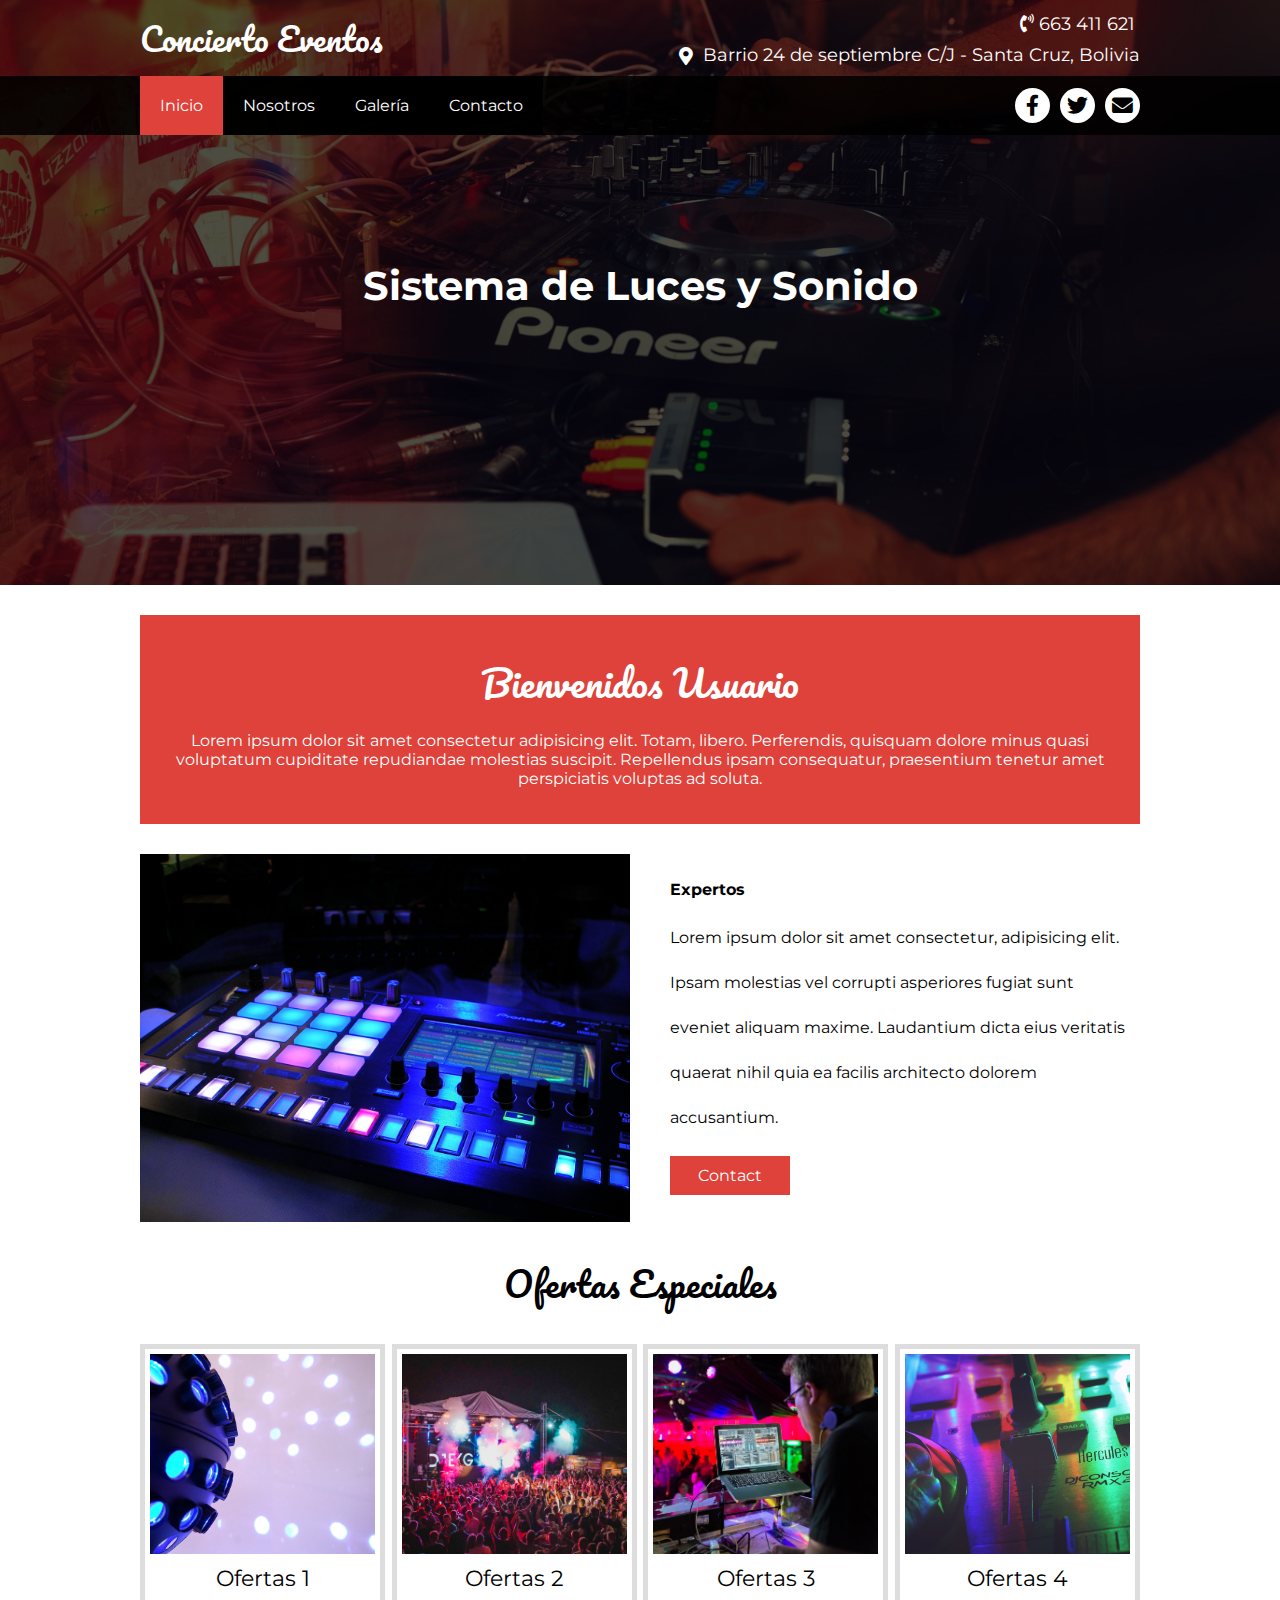
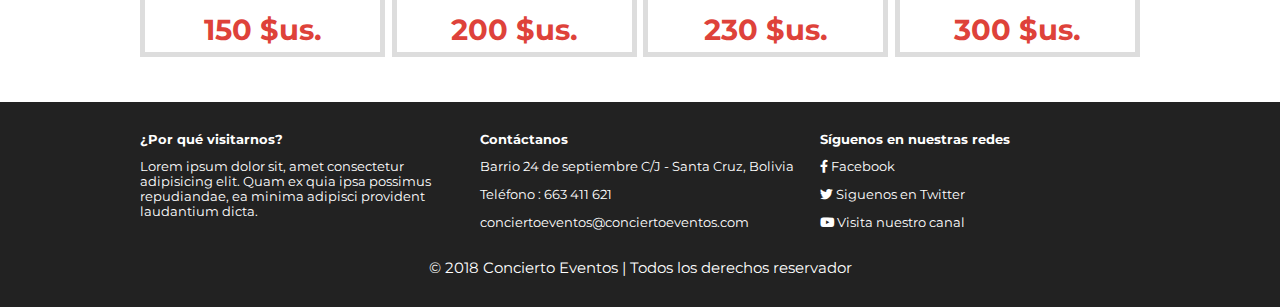
<file: index.html>
<!DOCTYPE html>
<html lang="es-ES">

<head>
  <meta charset="utf-8" />
  <meta http-equiv="X-UA-Compatible" content="IE=edge">
  <title>Concierto Eventos</title>
  <meta name="viewport" content="width=device-width, user-scalable=yes initial-scale=1, maximum-scale=3.0, minimum-scale=1.0">
  <link rel="stylesheet" href="https://use.fontawesome.com/releases/v5.4.1/css/all.css">
  <link rel="stylesheet" type="text/css" media="screen" href="css/estilos.css" />
</head>

<body>
  <header class="main-header">
    <div class="container container--flex">
      <div class="logo-container column column--50">
        <h1 class="logo">Concierto Eventos </h1>
      </div>
      <div class="main-header__contactInfo column column--50">
        <p class="main-header__contactInfo__phone">
          <span><i class="fas fa-phone-volume"></i> 663 411 621</span>
        </p>
        <p class="main-header__contactInfo__address"><span><i class="fas fa-map-marker-alt"></i></span> Barrio
          24 de septiembre C/J - Santa Cruz, Bolivia</p>
      </div>
    </div>
  </header>
  <nav class="main-nav">
    <div class="container container--flex">
      <span id="btn-menu"><i class="fas fa-bars"></i></span>
      <ul class="menu" id="menu">
        <li class="menu__item"><a href="index.html" class="menu__link menu__link--select">Inicio</a></li>
        <li class="menu__item"><a href="nosotros.html" class="menu__link">Nosotros</a></li>
        <li class="menu__item"><a href="galeria.html" class="menu__link">Galería</a></li>
        <li class="menu__item"><a href="contacto.html" class="menu__link">Contacto</a></li>
      </ul>
      <div class="social-icon">
        <a href="" class="social-icon__link"><span><i class="fab fa-facebook-f"></i></span></a>
        <a href="" class="social-icon__link"><span><i class="fab fa-twitter"></i></span></a>
        <a href="" class="social-icon__link"><span><i class="fas fa-envelope"></i></span></a>
      </div>
    </div>
  </nav>

  <section class="banner">
    <img src="img/portadaDJ.jpeg" alt="" class="banner__img">
    <div class="banner__content">Sistema de Luces y Sonido</div>
  </section>

  <main class="main">
    <section class="group group--color">
      <div class="container">
        <h2 class="main__title">Bienvenidos Usuario</h2>
        <p class="main__txt">Lorem ipsum dolor sit amet consectetur adipisicing elit. Totam, libero.
          Perferendis, quisquam dolore minus quasi voluptatum cupiditate repudiandae molestias suscipit.
          Repellendus ipsam consequatur, praesentium tenetur amet perspiciatis voluptas ad soluta.</p>
      </div>
    </section>
    <section class=" group main__about__description">
      <div class="container container--flex">
        <div class="column column--50">
          <img src="img/amplificador.jpeg" alt="">
        </div>
        <div class="column column--50">
          <h3 class="column__title">Expertos</h3>
          <p class="column__txt">Lorem ipsum dolor sit amet consectetur, adipisicing elit. Ipsam molestias
            vel corrupti asperiores fugiat sunt eveniet aliquam maxime. Laudantium dicta eius veritatis
            quaerat nihil quia ea facilis architecto dolorem accusantium.</p>
          <a href="" class="btn btn--contact">Contact</a>
        </div>
      </div>
    </section>

    <section class="group today-special">
      <h2 class="group__title">Ofertas Especiales</h2>
      <div class="container container--flex">
        <div class="column column--50-25">
          <img src="img/luces.jpeg" alt="" class="today-special__img">
          <div class="today-special__title">Ofertas 1</div>
          <div class="today-special__price">150 $us.</div>
        </div>
        <div class="column column--50-25">
          <img src="img/fiesta.jpeg" alt="" class="today-special__img">
          <div class="today-special__title">Ofertas 2</div>
          <div class="today-special__price">200 $us.</div>
        </div>
        <div class="column column--50-25">
          <img src="img/dee jay.jpeg" alt="" class="today-special__img">
          <div class="today-special__title">Ofertas 3</div>
          <div class="today-special__price">230 $us.</div>
        </div>
        <div class="column column--50-25">
          <img src="img/amplificador1.jpeg" alt="" class="today-special__img">
          <div class="today-special__title">Ofertas 4</div>
          <div class="today-special__price">300 $us.</div>
        </div>
      </div>
    </section>

  </main>

  <footer class="main-footer">
    <div class="container container--flex">
      <div class="column column--33">
        <h2 class="column__title">¿Por qué visitarnos?</h2>
        <p class="column__txt">Lorem ipsum dolor sit, amet consectetur adipisicing elit. Quam ex quia ipsa
          possimus repudiandae, ea minima adipisci provident laudantium dicta.</p>
      </div>
      <div class="column column--33">
        <h2 class="column__title">Contáctanos</h2>
        <p class="column__txt">Barrio 24 de septiembre C/J - Santa Cruz, Bolivia</p>
        <p class="column__txt">Teléfono : 663 411 621</p>
        <p class="column__txt">conciertoeventos@conciertoeventos.com</p>
      </div>
      <div class="column column--33">
        <h2 class="column__title">Síguenos en nuestras redes</h2>
        <p class="column__txt"><a href=""><i class="fab fa-facebook-f"></i> Facebook</a></p>
        <p class="column__txt"><a href=""><i class="fab fa-twitter"></i> Siguenos en Twitter</a></p>
        <p class="column__txt"><a href=""><i class="fab fa-youtube"></i> Visita nuestro canal</a></p>
      </div>
      <p class="copy">&copy; 2018 Concierto Eventos | Todos los derechos reservador</p>
    </div>
  </footer>

  <script src="js/menu.js"></script>
</body>
</html>
</file>
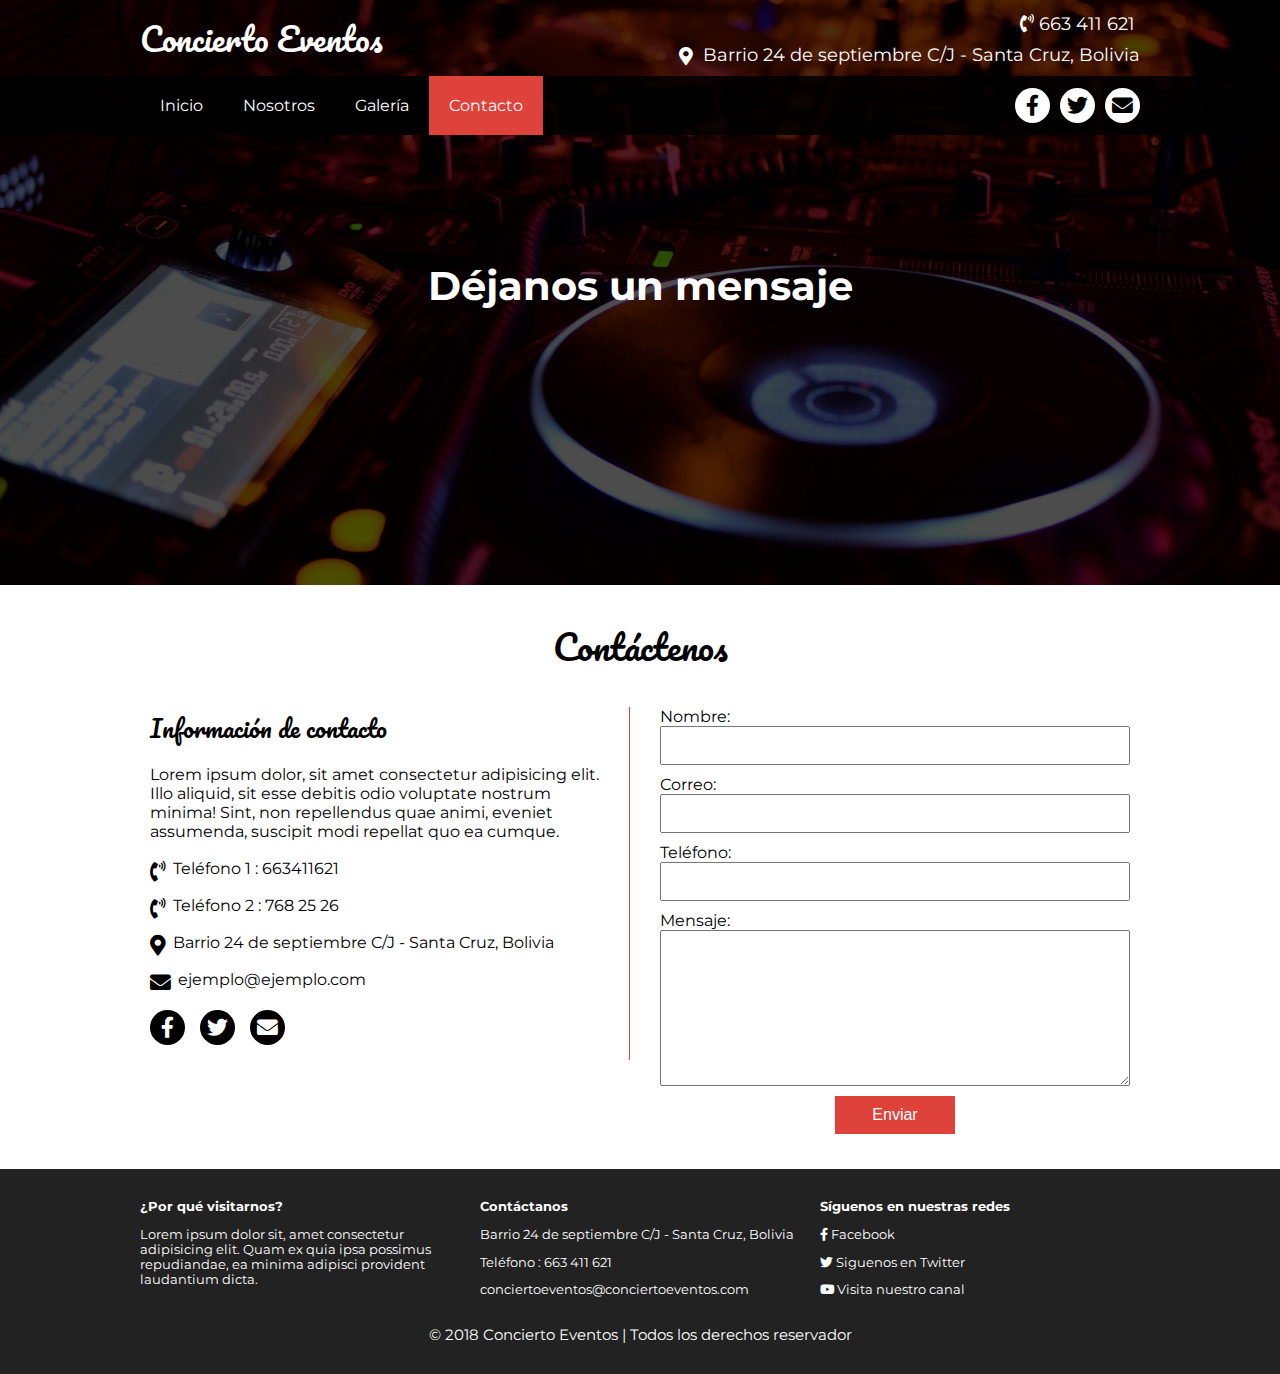
<file: contacto.html>
<!DOCTYPE html>
<html lang="es-ES">

<head>
  <meta charset="utf-8" />
  <meta http-equiv="X-UA-Compatible" content="IE=edge">
  <title>Contacto | Concierto Eventos</title>
  <meta name="viewport" content="width=device-width, user-scalable=yes initial-scale=1, maximum-scale=3.0, minimum-scale=1.0">
  <link rel="stylesheet" href="https://use.fontawesome.com/releases/v5.4.1/css/all.css">
  <link rel="stylesheet" type="text/css" media="screen" href="css/estilos.css">
  <link rel="stylesheet" href="css/contacto.css">
</head>

<body>
  <header class="main-header">
    <div class="container container--flex">
      <div class="logo-container column column--50">
        <h1 class="logo">Concierto Eventos </h1>
      </div>
      <div class="main-header__contactInfo column column--50">
        <p class="main-header__contactInfo__phone">
          <span><i class="fas fa-phone-volume"></i> 663 411 621</span>
        </p>
        <p class="main-header__contactInfo__address"><span><i class="fas fa-map-marker-alt"></i></span> Barrio
          24 de septiembre C/J - Santa Cruz, Bolivia</p>
      </div>
    </div>
  </header>

  <nav class="main-nav">
    <div class="container container--flex">
      <span id="btn-menu"><i class="fas fa-bars"></i></span>
      <ul class="menu" id="menu">
        <li class="menu__item"><a href="index.html" class="menu__link ">Inicio</a></li>
        <li class="menu__item"><a href="nosotros.html" class="menu__link">Nosotros</a></li>
        <li class="menu__item"><a href="galeria.html" class="menu__link">Galería</a></li>
        <li class="menu__item"><a href="contacto.html" class="menu__link menu__link--select">Contacto</a></li>
      </ul>
      <div class="social-icon">
        <a href="" class="social-icon__link"><span><i class="fab fa-facebook-f"></i></span></a>
        <a href="" class="social-icon__link"><span><i class="fab fa-twitter"></i></span></a>
        <a href="" class="social-icon__link"><span><i class="fas fa-envelope"></i></span></a>
      </div>
    </div>
  </nav>

  <section class="banner">
    <img src="img/portadaContactos.jpg" alt="" class="banner__img">
    <div class="banner__content">Déjanos un mensaje</div>
  </section>

  <main class="main">
    <section class="gruop contact">
      <h2 class="group__title">Contáctenos</h2>
      <div class="container container--flex">
        <div class="contact-information column column--50">
          <h3 class="column__title">Información de contacto</h3>
          <p class="column__txt">Lorem ipsum dolor, sit amet consectetur adipisicing elit. Illo aliquid, sit esse debitis odio voluptate nostrum minima! Sint, non repellendus quae animi, eveniet assumenda, suscipit modi repellat quo ea cumque.</p>
          <p class="column__txt"><i class="fas fa-phone-volume"></i>Teléfono 1 : 663411621</p>
          <p class="column__txt"><i class="fas fa-phone-volume"></i>Teléfono 2 : 768 25 26</p>
          <p class="column__txt"><i class="fas fa-map-marker-alt"></i>Barrio 24 de septiembre C/J - Santa Cruz, Bolivia</p>
          <p class="column__txt"><i class="fas fa-envelope"></i>ejemplo@ejemplo.com</p>
          <div class="social-icon">
            <a href="" class="social-icon__link"><span><i class="fab fa-facebook-f"></i></span></a>
            <a href="" class="social-icon__link"><span><i class="fab fa-twitter"></i></span></a>
            <a href="" class="social-icon__link"><span><i class="fas fa-envelope"></i></span></a>
          </div>
        </div>
        <form action="enviar-prueba.php" method="POST" class="formulario column column--50">
          <label for="" class="formulario__label">Nombre:</label>
          <input type="text" class="formulario__input-txt" name="nombre">
          <label for="" class="formulario__label">Correo:</label>
          <input type="text" class="formulario__input-txt" name="correo">
          <label for="" class="formulario__label">Teléfono:</label>
          <input type="text" class="formulario__input-txt" name="telefono">
          <label for="" class="formulario__label">Mensaje:</label>
          <textarea name="mensaje" id="" cols="30" rows="10" class="formulario__textarea"></textarea>
          <input type="submit" class="btn formulario__btn" value="Enviar">
        </form>
      </div>
    </section>    
  </main>

  <footer class="main-footer">
    <div class="container container--flex">
      <div class="column column--33">
        <h2 class="column__title">¿Por qué visitarnos?</h2>
        <p class="column__txt">Lorem ipsum dolor sit, amet consectetur adipisicing elit. Quam ex quia ipsa
          possimus repudiandae, ea minima adipisci provident laudantium dicta.</p>
      </div>
      <div class="column column--33">
        <h2 class="column__title">Contáctanos</h2>
        <p class="column__txt">Barrio 24 de septiembre C/J - Santa Cruz, Bolivia</p>
        <p class="column__txt">Teléfono : 663 411 621</p>
        <p class="column__txt">conciertoeventos@conciertoeventos.com</p>
      </div>
      <div class="column column--33">
        <h2 class="column__title">Síguenos en nuestras redes</h2>
        <p class="column__txt"><a href=""><i class="fab fa-facebook-f"></i> Facebook</a></p>
        <p class="column__txt"><a href=""><i class="fab fa-twitter"></i> Siguenos en Twitter</a></p>
        <p class="column__txt"><a href=""><i class="fab fa-youtube"></i> Visita nuestro canal</a></p>
      </div>
      <p class="copy">&copy; 2018 Concierto Eventos | Todos los derechos reservador</p>
    </div>
  </footer>

  <script src="js/menu.js"></script>
  <script src="js/modal.js"></script>

</body>
</html>
</file>
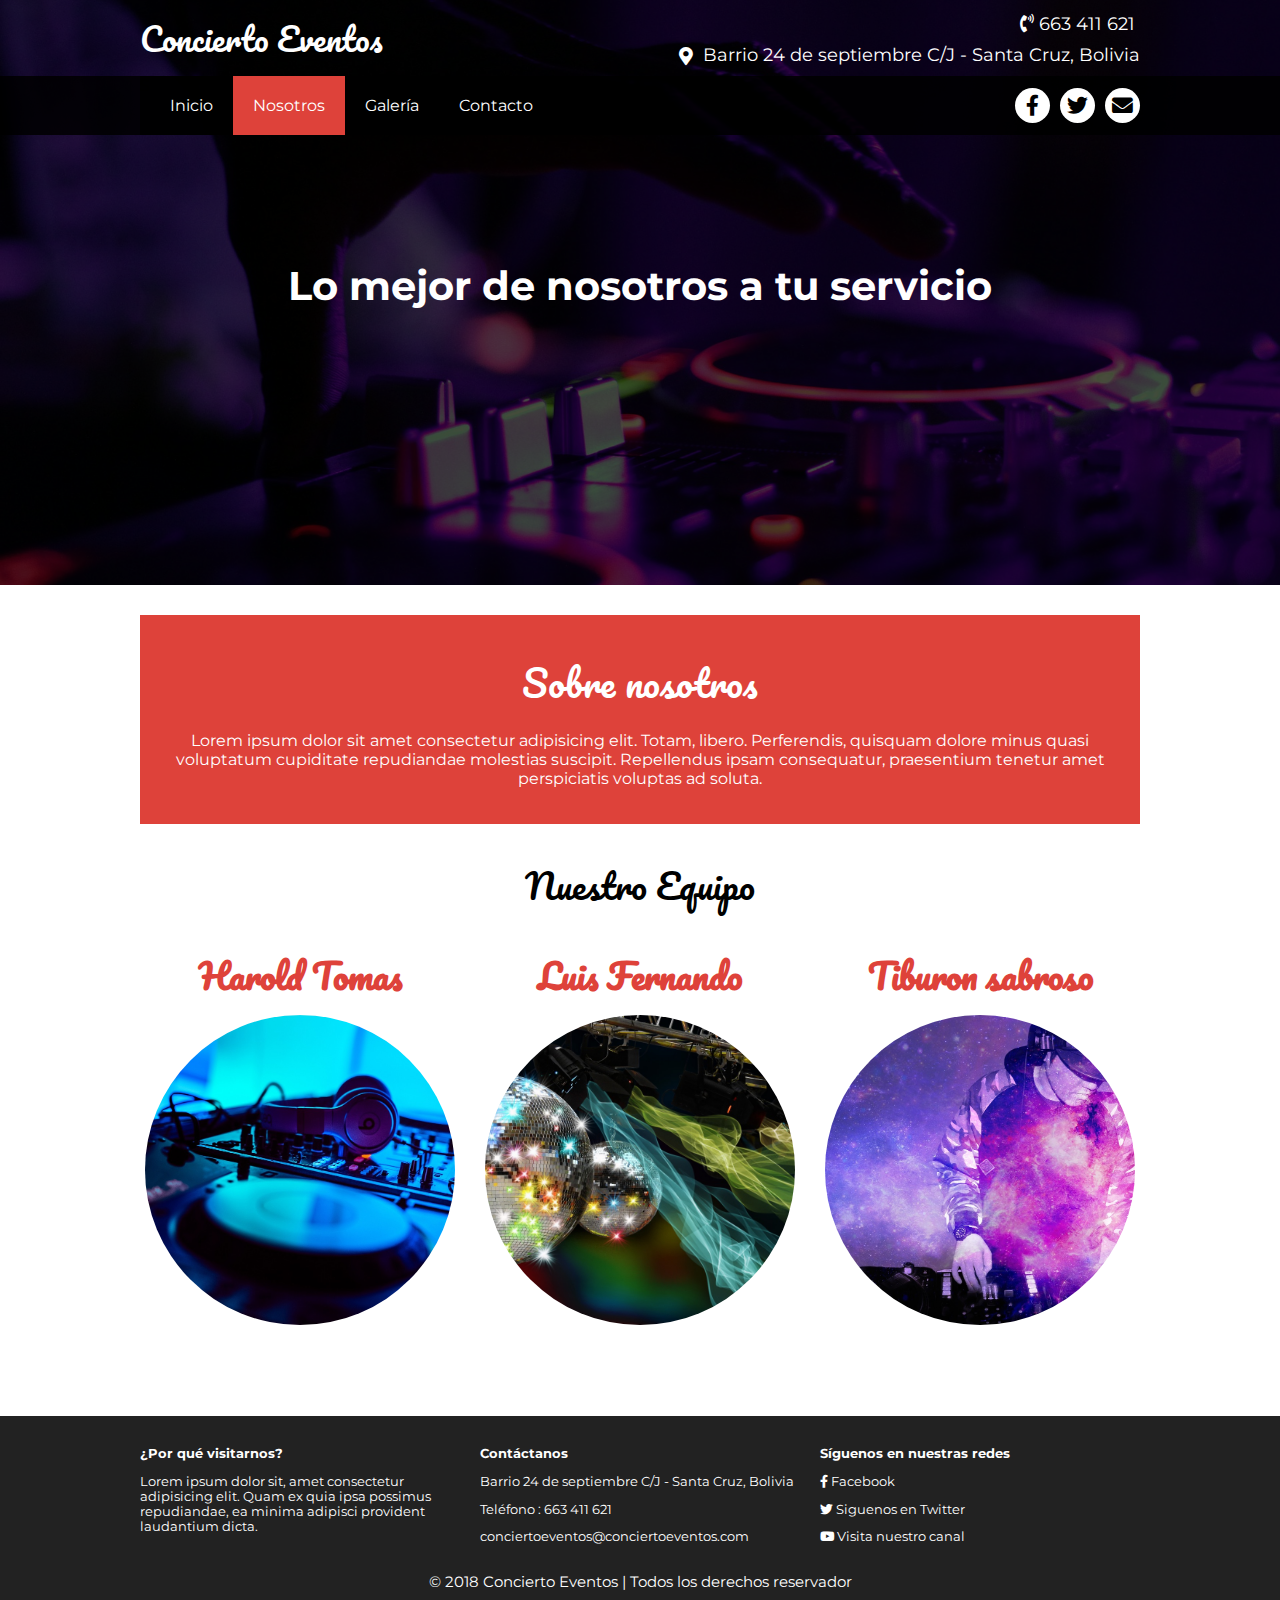
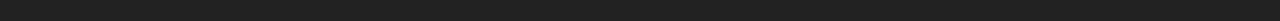
<file: nosotros.html>
<!DOCTYPE html>
<html lang="es-ES">

<head>
  <meta charset="utf-8" />
  <meta http-equiv="X-UA-Compatible" content="IE=edge">
  <title>Nosotros | Concierto Eventos</title>
  <meta name="viewport" content="width=device-width, user-scalable=yes initial-scale=1, maximum-scale=3.0, minimum-scale=1.0">
  <link rel="stylesheet" href="https://use.fontawesome.com/releases/v5.4.1/css/all.css">
  <link rel="stylesheet" type="text/css" media="screen" href="css/estilos.css" />
  <link rel="stylesheet" href="css/nosotros.css">
</head>

<body>
  <header class="main-header">
    <div class="container container--flex">
      <div class="logo-container column column--50">
        <h1 class="logo">Concierto Eventos </h1>
      </div>
      <div class="main-header__contactInfo column column--50">
        <p class="main-header__contactInfo__phone">
          <span><i class="fas fa-phone-volume"></i> 663 411 621</span>
        </p>
        <p class="main-header__contactInfo__address"><span><i class="fas fa-map-marker-alt"></i></span> Barrio 24 de
          septiembre C/J - Santa Cruz, Bolivia</p>
      </div>
    </div>
  </header>

  <nav class="main-nav">
    <div class="container container--flex">
      <span id="btn-menu"><i class="fas fa-bars"></i></span>
      <ul class="menu" id="menu">S
        <li class="menu__item"><a href="index.html" class="menu__link ">Inicio</a></li>
        <li class="menu__item"><a href="nosotros.html" class="menu__link menu__link--select">Nosotros</a></li>
        <li class="menu__item"><a href="galeria.html" class="menu__link">Galería</a></li>
        <li class="menu__item"><a href="contacto.html" class="menu__link">Contacto</a></li>
      </ul>
      <div class="social-icon">
        <a href="" class="social-icon__link"><span><i class="fab fa-facebook-f"></i></span></a>
        <a href="" class="social-icon__link"><span><i class="fab fa-twitter"></i></span></a>
        <a href="" class="social-icon__link"><span><i class="fas fa-envelope"></i></span></a>
      </div>
    </div>
  </nav>

  <section class="banner">
    <img src="img/portadaNosotros.jpg" alt="" class="banner__img">
    <div class="banner__content">Lo mejor de nosotros a tu servicio</div>
  </section>

  <main class="main">
    <section class="group group--color">
      <div class="container">
        <h2 class="main__title">Sobre nosotros</h2>
        <p class="main__txt">Lorem ipsum dolor sit amet consectetur adipisicing elit. Totam, libero. Perferendis,
          quisquam dolore minus quasi voluptatum cupiditate repudiandae molestias suscipit. Repellendus ipsam
          consequatur, praesentium tenetur amet perspiciatis voluptas ad soluta.</p>
      </div>
    </section>
    <section class="group our-team">
      <h2 class="group__title">Nuestro Equipo</h2>
      <div class="container container--flex">
        <div class="column column--33">
          <h3 class="our-team__title">Harold Tomas</h3>
          <img src="img/dj2.jpg" alt="" class="our-team__img">
          <p class="our-team__txt"></p>
        </div>
        <div class="column column--33">
          <h3 class="our-team__title">Luis Fernando</h3>
          <img src="img/dj3.jpg" alt="" class="our-team__img">
          <p class="our-team__txt"></p>
        </div>
        <div class="column column--33">
          <h3 class="our-team__title">Tiburon sabroso</h3>
          <img src="img/dj4.jpg" alt="" class="our-team__img">
          <p class="our-team__txt"></p>
        </div>
      </div>
    </section>
  </main>

  <footer class="main-footer">
    <div class="container container--flex">
      <div class="column column--33">
        <h2 class="column__title">¿Por qué visitarnos?</h2>
        <p class="column__txt">Lorem ipsum dolor sit, amet consectetur adipisicing elit. Quam ex quia ipsa possimus
          repudiandae, ea minima adipisci provident laudantium dicta.</p>
      </div>
      <div class="column column--33">
        <h2 class="column__title">Contáctanos</h2>
        <p class="column__txt">Barrio 24 de septiembre C/J - Santa Cruz, Bolivia</p>
        <p class="column__txt">Teléfono : 663 411 621</p>
        <p class="column__txt">conciertoeventos@conciertoeventos.com</p>
      </div>
      <div class="column column--33">
        <h2 class="column__title">Síguenos en nuestras redes</h2>
        <p class="column__txt"><a href=""><i class="fab fa-facebook-f"></i> Facebook</a></p>
        <p class="column__txt"><a href=""><i class="fab fa-twitter"></i> Siguenos en Twitter</a></p>
        <p class="column__txt"><a href=""><i class="fab fa-youtube"></i> Visita nuestro canal</a></p>
      </div>
      <p class="copy">&copy; 2018 Concierto Eventos | Todos los derechos reservador</p>
    </div>
  </footer>

  <script src="js/menu.js"></script>

</body>
</html>
</file>
<file: css/estilos.css>
@import url('https://fonts.googleapis.com/css?family=Montserrat:400,700|Pacifico');

:root {
  --mainColor: #DE423A;
}

*,
*::before,
*::after {
  box-sizing: border-box;
}

body {
  font-family: 'Montserrat', sans-serif;
  margin: 0;
}

/* -------------Estilos base------------- */

img {
  display: block;
  width: 100%;
  max-width: 100%;
}

h1,
h2,
h3,
h4,
h5,
h6 {
  margin: 0;
}

.container {
  width: 100%;
  margin: auto;
}

.container--flex {
  display: flex;
  flex-wrap: wrap;
  justify-content: space-between;
  align-items: center;
}

.column {
  width: 100%;
}

/* -------------Estilos header------------- */

.main-header {
  width: 100%;
}

.logo {
  font-size: 1.8em;
  color: var(--mainColor);
  padding: 10px;
  font-family: 'Pacifico', cursive;
  font-weight: 100;
}

.main-header__contactInfo__phone {
  background-color: var(--mainColor);
  color: #FFF;
  margin: 0 auto;
  padding: 10px;
}

.main-header__contactInfo__address {
  padding: 10px;
  margin: 0;
}

.main-header span {
  position: relative;
  top: 2px;
  right: 5px;
}

/* -------------Estilos menu------------- */

.main-nav {
  width: 100%;
  position: relative;
  z-index: 2000;
  padding: 10px;
}

#btn-menu {
  display: block;
  color: #FFF;
  border: 1px solid #FFF;
  border-radius: 3px;
  width: 40px;
  height: 40px;
  line-height: 42px;
  text-align: center;
  cursor: pointer;
  font-size: 1.5em;
}

.social-icon {
  display: flex;
  justify-content: space-between;
}

.social-icon [class*="fa-"] {
  color: #000;
  margin-left: 10px;
  display: flex;
  justify-content: center;
  font-size: 1.3em;
  width: 35px;
  height: 35px;
  /*Aquí aumente esta linea para centrar los iconos*/
  line-height: 35px;

  background-color: #FFF;
  border-radius: 50%;
}

.social-icon__link {
  text-decoration: none;
}

.menu {
  position: absolute;
  top: 60px;
  left: 0;
  width: 100%;
  background-color: rgba(0, 0, 0, .85);
  padding: 0;
  margin: 0;
  list-style: none;
  text-align: center;
  height: 0;
  overflow: hidden;
  transition: height .3s linear;
}

.menu__link {
  display: block;
  padding: 15px;
  color: #FFF;
  text-decoration: none;
}

.menu__link:hover {
  background-color: var(--mainColor);
}

.menu__link--select {
  background-color: var(--mainColor);
}

.mostrar {
  height: 196px;
}

/* -------------Estilos Banner------------- */

.banner {
  margin-top: -55px;
  position: relative;
}

.banner::before {
  content: "";
  position: absolute;
  width: 100%;
  height: 100%;
  background-color: rgba(0, 0, 0, .7);
  z-index: 1000;
  top: 0;
}

.banner__img {
  width: 100%;
  height: 500px;
  object-fit: cover;
}

.banner__content {
  width: 90%;
  color: #FFF;
  text-align: center;
  position: absolute;
  z-index: 1500;
  top: 50%;
  left: 50%;
  transform: translate(-50%, -50%);
  font-size: 1.5em;
  font-weight: bold;
}

/* -------------Estilos principales------------- */

.group--color .container {
  background-color: var(--mainColor);
  color: #FFF;
  padding: 10px;
  text-align: center;
}

.main__title {
  margin: 15px 0;
  font-size: 1.5em;
  font-family: 'Pacifico', cursive;
  font-weight: 100;
}

.column__title {
  font-size: 1.3em;
}

.main__about__description .column:nth-child(2) {
  padding: 10px;
}

.btn {
  display: block;
  text-align: center;
  text-decoration: none;
  width: 120px;
  background-color: var(--mainColor);
  color: #FFF;
  padding: 10px;
  margin: 10px auto;
}

.group__title {
  font-family: 'Pacifico', cursive;
  text-align: center;
  font-weight: 100;
  font-size: 1.8em;
  margin: 30px;
}

.today-special .column {
  margin-bottom: 30px;
  text-align: center;
}

.today-special__img {
  margin: auto;
  max-width: 350px;
}

.today-special__title {
  font-size: 1.3em;
  padding-top: 10px;
  padding-bottom: 20px;
}

.today-special__price {
  font-size: 1.5em;
  color: var(--mainColor);
  font-weight: bold;
}

/* -------------Estilos footer------------- */

.main-footer {
  background-color: #222;
  color: #FFF;
  padding: 20px 10px;
  font-size: .8em;
}

.copy {
  text-align: center;
  margin: auto;
  margin-top: 15px;
}

.main-footer [class*="fa-"],
.main-footer a {
  color: #FFF;
  text-decoration: none;
}

/* -------------Estilos responsive------------- */

@media screen and (min-width:480px) {
  .logo {
    color: #FFF;
  }

  .main-header__contactInfo {
    text-align: right;
  }


  .main-header__contactInfo__phone {
    background: none;
  }

  .main-header__contactInfo__address {
    color: #FFF;
    padding-top: 0;
  }

  .main-nav {
    background-color: rgba(0, 0, 0, .85);
  }

  .banner {
    margin-top: -150px;
    z-index: -1000;
  }

  .banner__content {
    font-size: 2em;
  }

  .banner__img {
    height: 600px;
  }

  .column--50 {
    width: 49%;
  }

  .column--50-25 {
    width: 49%;
  }

  .column--33 {
    width: 32%;
  }

  .main__about__description .column:nth-child(2) {
    padding-left: 20px;
    font-size: .9em;
  }

  .main__about__description .btn {
    margin: 0;
  }

  .main {
    padding-bottom: 15px;
  }

  .today-special .column {
    border: 5px solid #DDD;
    padding: 5px;
  }

  .today-special__img {
    height: 200px;
    object-fit: cover;
  }

  .main-footer .container--flex {
    align-items: flex-start;
  }
}

@media screen and (min-width:768px) {
  .main__title {
    font-size: 2.2em;
  }

  .main__about__description {
    margin-top: 30px;
  }

  .main__about__description .column--50:nth-child(2) {
    font-size: 1em;
  }

  .main__about__description .column--50:nth-child(2) .column__txt {
    line-height: 30px;
  }

  .column--50-25 {
    width: 24.5%;
  }

  .column__title {
    font-size: 1em;
  }

  .group__title {
    font-size: 2.2em;
  }

  .copy {
    font-size: 1.2em;
  }
}

@media screen and (min-width:1024px) {
  .container {
    width: 1000px;
  }

  .logo {
    font-size: 2em;
    padding: 0;
  }

  .main-header__contactInfo__phone,
  .main-header__contactInfo__address {
    padding-right: 0;
    font-size: 1.15em;
  }

  .main-nav {
    padding: 0;
  }

  .banner__content {
    font-size: 2.5em;
  }

  #btn-menu {
    display: none;
  }

  .menu {
    position: static;
    display: flex;
    height: auto;
    width: auto;
  }

  .menu__link {
    padding: 20px;
  }

  .group--color .container {
    margin-top: 30px;
    margin-bottom: 30px;
    padding: 20px;
  }

  .main__title {
    font-size: 2.3em;
  }

  .main__about__description .column--50:nth-child(2) .column__txt {
    line-height: 45px;
  }

  .today-special__title {
    font-size: 1.4em;
  }

  .today-special__price {
    font-size: 1.8em;
  }

  .main-footer {
    padding-top: 30px;
    padding-bottom: 30px;
  }
}

@media screen and (min-width:1600px) {
  .banner__img {
    height: 700px;
  }

  .container {
    width: 1400px;
  }

  .main__about__description .column:nth-child(1) img {
    width: 100%;
    height: 350px;
    object-fit: cover;
  }

  .today-special__img {
    height: 300px;
  }
}
</file>
<file: css/contacto.css>
.contact-information {
  padding: 10px;
  padding-top: 0;
  margin-bottom: 30px;
  border-bottom: 1px solid var(--mainColor);
}

.contact-information .column__title {
  font-family: 'Pacifico', cursive;
  font-weight: 100;
}

.contact-information [class*="fa-"] {
  font-size: 1.3em;
  margin-right: 7px;
  position: relative;
  top: 5px;
}

.contact-information .social-icon {
  justify-content: flex-start;
  margin-bottom: 10px;
}

.contact-information .social-icon [class*="fa-"] {
  background: #000;
  color: #FFF;
  margin-left: 0;
  margin-right: 15px;
}

.formulario {
  padding: 10px;
  padding-top: 0;
}

.formulario__label, .formulario__input-txt, .formulario__textarea {
  display: block;
  width: 100%;
}

.formulario__input-txt {
  padding: 10px;
  margin-bottom: 10px;
}

.formulario__textarea {
  min-height: 100px;
  min-width: 100%;
  max-width: 100%;
  max-height: 200px;
}

.formulario__btn {
  border: none;
  cursor: pointer;
  font-size: 1em;
}

@media screen and (min-width:480px){
  .contact .container--flex {
    align-items: flex-start;
  }

  .contact-information p {
    font-size: .8em;
  }

  .contact-information {
    border-right: 1px solid var(--mainColor);
    border-bottom: none;
  }
}

@media screen and (min-width:768px) { 
  .contact-information p {
    font-size: 1em;
  }

  .contact-information .column__title {
    font-size: 1.5em;
  }
}
</file>
<file: css/nosotros.css>
*,
*::before,
*::after {
  box-sizing: border-box;
}

.our-team {
  text-align: center;
  margin-bottom: 20px;
}

.our-team .container__flex {
  align-items: flex-start;
}

.our-team__title {
  font-family: 'Pacifico', cursive;
  color: var(--mainColor);
  font-weight: bold;
  font-size: 1.8em;
  margin-bottom: 10px;
}

.our-team__img {
  width: 200px;
  height: 200px;
  object-fit: cover;
  border-radius: 50%;
  margin: auto;
  margin-bottom: 20px;
}

.our-team__txt {
  padding: 10px;
  text-align: justify;
}

@media screen and (min-width:480px) {
  .our-team__img {
    width: 150px;
    height: 150px;
  }
}

@media screen and (min-width:768px) {
  .our-team__img {
    width: 220px;
    height: 220px;
  }
}

@media screen and (min-width:1024px) {
  .our-team__img {
    width: 310px;
    height: 310px;
  }

  .our-team__title {
    font-size: 2.1em;
  }
}

@media screen and (min-width:1600px) {
  .our-team__img {
    width: 420px;
    height: 420px;
  }
}
</file>
